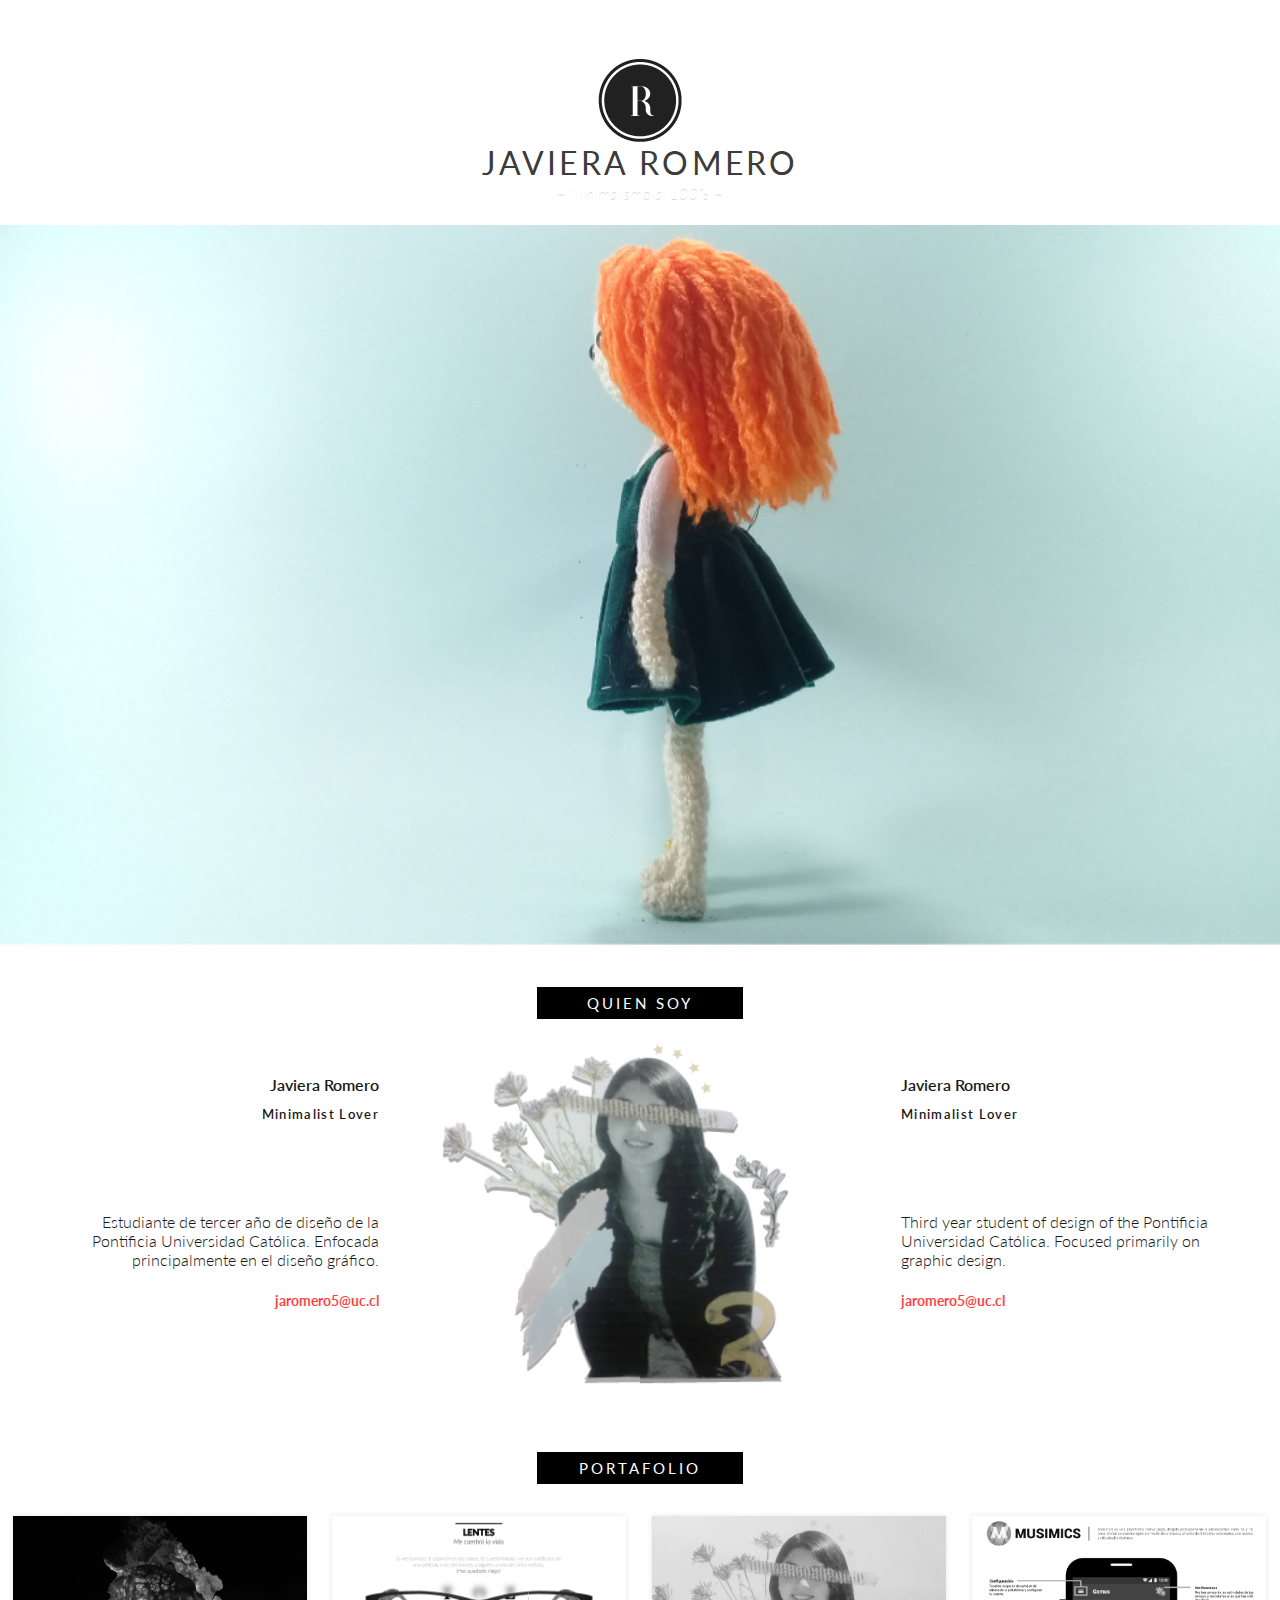
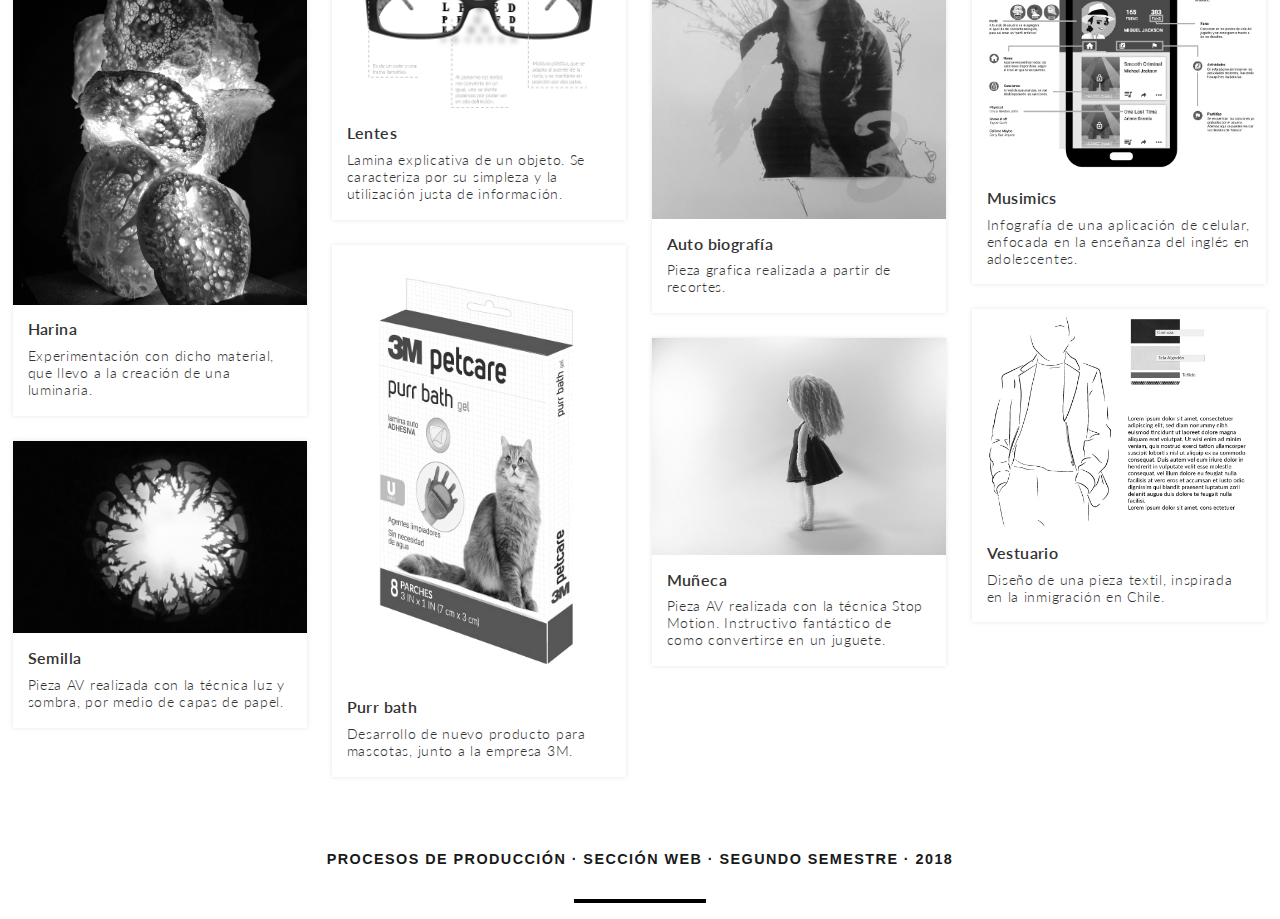
<file: index.html>
<!DOCTYPE HTML>
<html lang="es">
<head>
<meta charset="utf-8">
<meta http-equiv="X-UA-Compatible" content="IE=edge,chrome=1">
<meta name="viewport" content="width=device-width, initial-scale=1, shrink-to-fit=no">
<meta name="title" content="Javiera Romero">
<title>Javiera Romero</title>
<!-- Search Engine -->
<meta name="description" content="Portafolio de proyectos de diseño por Javiera Romero">
<meta name="image" content="https://ibb.co/fKg4NK">
<!-- Schema.org for Google -->
<meta itemprop="name" content="Javiera Romero">
<meta itemprop="description" content="Portafolio diseño">
<meta itemprop="image" content="https://ibb.co/etFgme">
<!-- Twitter -->
<meta name="twitter:card" content="summary">
<meta name="twitter:title" content="Javiera Romero">
<meta name="twitter:description" content="Portafolio diseño">
<!-- Open Graph general (Facebook, Pinterest & Google+) -->
<meta name="og:title" content="Javiera Romero">
<meta name="og:description" content="Portafolio de proyectos de diseño por Javiera Romero">
<meta name="og:image" content="https://ibb.co/fKg4NK">
<meta name="og:url" content="https://jaromero5.github.io/javiera-romero/">
<meta name="og:site_name" content="Javiera Romero">
<meta name="og:locale" content="es_CL">
<meta name="og:type" content="website">
<!--no confundir con la imagen representativa del sitio-->
<link rel="icon" type="image/png" href="media/favicon.png" />
<!--ahora vinculamos los estilos-->
<link href="https://fonts.googleapis.com/css?family=Lato" rel="stylesheet">
<link rel="stylesheet" href="estilo.css" type="text/css">
</head>
<br> <br>
	&nbsp;
	&nbsp;
	<figure><img src="media/sin-título.jpg"/></figure>
	<h1>JAVIERA ROMERO</h1>
	<h2>~ Minimalismo al 100% ~</h2>
	&nbsp
	<body>
<video autoplay loop preload="auto" poster="media/video.jpg">
	<source src="media/video.webm" type="video/webm">
	<source src="media/video.mp4" type="video/mp4">
	<p>Tu navegador no soporta el elemento, actualízate.</p>
</video>
&nbsp
<br> <br>
<h3>QUIEN SOY</h3>
&nbsp
<div id="somos">
	<div class="dupla primera">
		<h4>Javiera Romero</h4>
		<h5>Minimalist Lover</h5>
		<p>Estudiante de tercer año de diseño de la Pontificia Universidad Católica. Enfocada principalmente en el diseño gráfico.</p>
		<address><a href="mailto:jaromero5@uc.cl">jaromero5@uc.cl</a></address>
	</div><!--/dupla primera-->
	<div class="dupla segunda">
		<h4>Javiera Romero</h4>
		<h5>Minimalist Lover</h5>
			<p>Third year student of design of the Pontificia Universidad Católica. Focused primarily on graphic design.</p>
		<address><a href="mailto:jaromero5@uc.cl">jaromero5@uc.cl</a></address>
	</div><!--/dupla segunda-->
	<hr />
</div><!--/somos-->
<br> <br>
<h3>PORTAFOLIO</h3>
&nbsp
<div id="portafolio">
	<div class="item">
		<figure><img src="media/foto-01.jpg"/></figure>
	  	<h4>Harina</h4>
	  	<p>Experimentación con dicho material, que llevo a la creación de una luminaria.</p>
	</div><!--/item-->
	<div class="item">
		<figure><img src="media/foto-02.jpg"/></figure>
	  	<h4>Lentes</h4>
	  	<p>Lamina explicativa de un objeto. Se caracteriza por su simpleza y la utilización justa de información.</p>
	</div><!--/item-->
	<div class="item">
		<figure><img src="media/foto-04.jpg"/></figure>
	  	<h4>Auto biografía</h4>
	  	<p>Pieza grafica realizada a partir de recortes.</p>
	</div><!--/item-->
	<div class="item">
		<figure><img src="media/foto-03.jpg"/></figure>
	  	<h4>Musimics</h4>
	  	<p>Infografía de una aplicación de celular, enfocada en la enseñanza del inglés en adolescentes.</p>
	</div><!--/item-->
	<div class="item">
		<figure><img src="media/foto-05.jpg"/></figure>
	  	<h4>Purr bath</h4>
	  	<p>Desarrollo de nuevo producto para mascotas, junto a la empresa 3M.</p>
	</div><!--/item-->
	<div class="item">
		<figure><img src="media/foto-06.jpg"/></figure>
	  	<h4>Vestuario</h4>
	  	<p>Diseño de una pieza textil, inspirada en la inmigración en Chile.</p>
	</div><!--/item-->
	<div class="item">
		<figure><img src="media/foto-07.jpg"/></figure>
	  	<h4>Muñeca</h4>
	  	<p>Pieza AV realizada con la técnica Stop Motion. Instructivo fantástico de como convertirse en un juguete.</p>
	</div><!--/item-->
	<div class="item">
		<figure><img src="media/foto-08.jpg"/></figure>
	  	<h4>Semilla</h4>
	  	<p>Pieza AV realizada con la técnica luz y sombra, por medio de capas de papel.</p>
	</div><!--/item-->
	</div><!--/portafolio-->

<footer>
	<p>Procesos de Producción · sección web · segundo semestre · 2018</p>
	<hr />
</footer>

</div><!--/contenido-->
<script src="masonry.pkgd.min.js"></script>
<script>
window.onload = function() {
var container = document.querySelector('#portafolio');
var msnry = new Masonry( portafolio, {
  itemSelector: '.item'
});
};
</script>
</body>
</html>
</file>
<file: estilo.css>
*{
	margin:0;
	padding:0;
}

body{
	background:rgba(255,255,255,1);
	color:rgba(25,25,25,1);
	font-family: 'Lato', sans-serif;
	font-weight:300;
}

img{
display:block;
margin:auto;
}

h1, h2, h3, h4{
	font-family: 'Lato', sans-serif;
	font-weight:700;
}

h1{
	letter-spacing:0.1em;
	color:rgba(33,33,33,0.9);
	text-align:center;
	font-weight: normal;
}

h2{
	letter-spacing:0.02em;
	color:rgba(192,192,192,0.6);
	padding:0.2em 0;
	text-align:center;
	font-style: italic;
	font-size: 15px;
	font-weight: lighter;
}

h3{
	letter-spacing:0.2em;
	color:rgba(0,0,0,.75);
	padding:2em 0 0.6em 0;
	text-align:center;
	color: #ffffff;
	font-weight: normal;
	font-size: 15px;
	width: 15%;
	border: black 2px solid;
	background-color: black;
  margin-left: auto;
	margin-right: auto;
	padding-left: 5px;
	padding-right: 5px;
	padding-top: 5px;
	padding-bottom: 5px;
}

h4, h5, h6{
	font-weight:left;
	font-weight:600;
}

#contenido{width:98%; margin:1% auto;}

header{
	width:98%;
	top:40%;
	position: absolute;
	text-align:center;
	z-index:9;
	color:white;
}

@media screen and (max-width: 980px){
	header{top:20%;}
}

@media screen and (max-width: 760px){
	header{top:10%;}
}

video{
	width:100%;
	height:auto;
	}

#somos{
	width:100%;
	background:rgb(250,250,250);
	margin-bottom:2%;
	}

.dupla{
	width:46%;
	padding:2%;
	float:left;
	background-color:red;
	}

.dupla a{
	color:rgba(255,0,0,0.75);
	text-decoration:none;
	font-weight:700;
}

.dupla a:hover{
	color:rgba(255,0,0,1);
	text-decoration:underline;
}

.primera{
	min-height:300px;
	text-align:right;
	background-color:rgba(255,255,255,1);
	background-image:url('media/dupla-01.jpg');
	background-position:top right;
	background-repeat:no-repeat;
	background-size:auto 100%;
}
.primera h4{padding: 2% 40% 1% 2%;}

.primera h5{padding: 1% 40% 2% 2%; margin-bottom:5em; letter-spacing:0.1em;}

.primera p{padding: 2% 40% 2% 2%;}

.primera address{padding: 2% 40% 2% 2%; font-size:0.9em; font-style:normal;}

.segunda{
	min-height:300px;
	text-align:left;
	background-color:rgba(255,255,255,1);
	background-image:url('media/dupla-02.jpg');
	background-position:top left;
	background-repeat:no-repeat;
	background-size:auto 100%;
}

.segunda h4{padding: 2% 2% 1% 40%;}

.segunda h5{padding: 1% 2% 2% 40%; margin-bottom:5em; letter-spacing:0.1em;}

.segunda p{padding: 2% 2% 2% 40%;}

.segunda address{padding: 2% 2% 2% 40%; font-size:0.9em; font-style:normal;}

#somos hr{
	clear:both;
	border:none;
	}

#portafolio{
	width:100%;
	padding-bottom:1%;
	background:white;
}

.item {
	width:23%;
	margin:1%;
	color:#333;
	background:white;
	box-shadow:0 0 5px rgba(0,0,0,.1);
}

.item:hover{
	cursor:crosshair;
}

.item figure{
	overflow:hidden;
}

.item figure img{
	width:100%;
	height:auto;
	margin-bottom:-4px;
	filter: grayscale(1);
}

.item:hover figure img{
	transform:scale(1.25);
	filter: grayscale(0);
	transition:all ease-out 0.5s;
}

.item h4{
	font-size:1em;
	letter-spacing:0.025em;
	margin:5% 5% 3% 5%;
}

.item p{
	font-size:0.875em;
	letter-spacing:0.05em;
	margin:2% 5% 6% 5%;
}

footer{
	width:100%;
	padding:3em 0 1em 0;
	text-align:center;
	font-family: 'Montserrat', sans-serif;
	font-weight:700;
}

footer p{
	text-transform:uppercase;
	letter-spacing:0.1em;
	font-size:0.9em;
	}

footer hr{
	border:2px solid #000;
	width:10%;
	margin:2em auto 0 auto;
	}

@media screen and (orientation: portrait){

	.dupla{
		width:96%;
		padding:2%;
		float:left;
	}
	.item{
		width:48%;
		margin:1%;
		background:#F0E5D3;
		color:#333;
	}

	footer hr{
	width:20%;
	}
}
</file>
